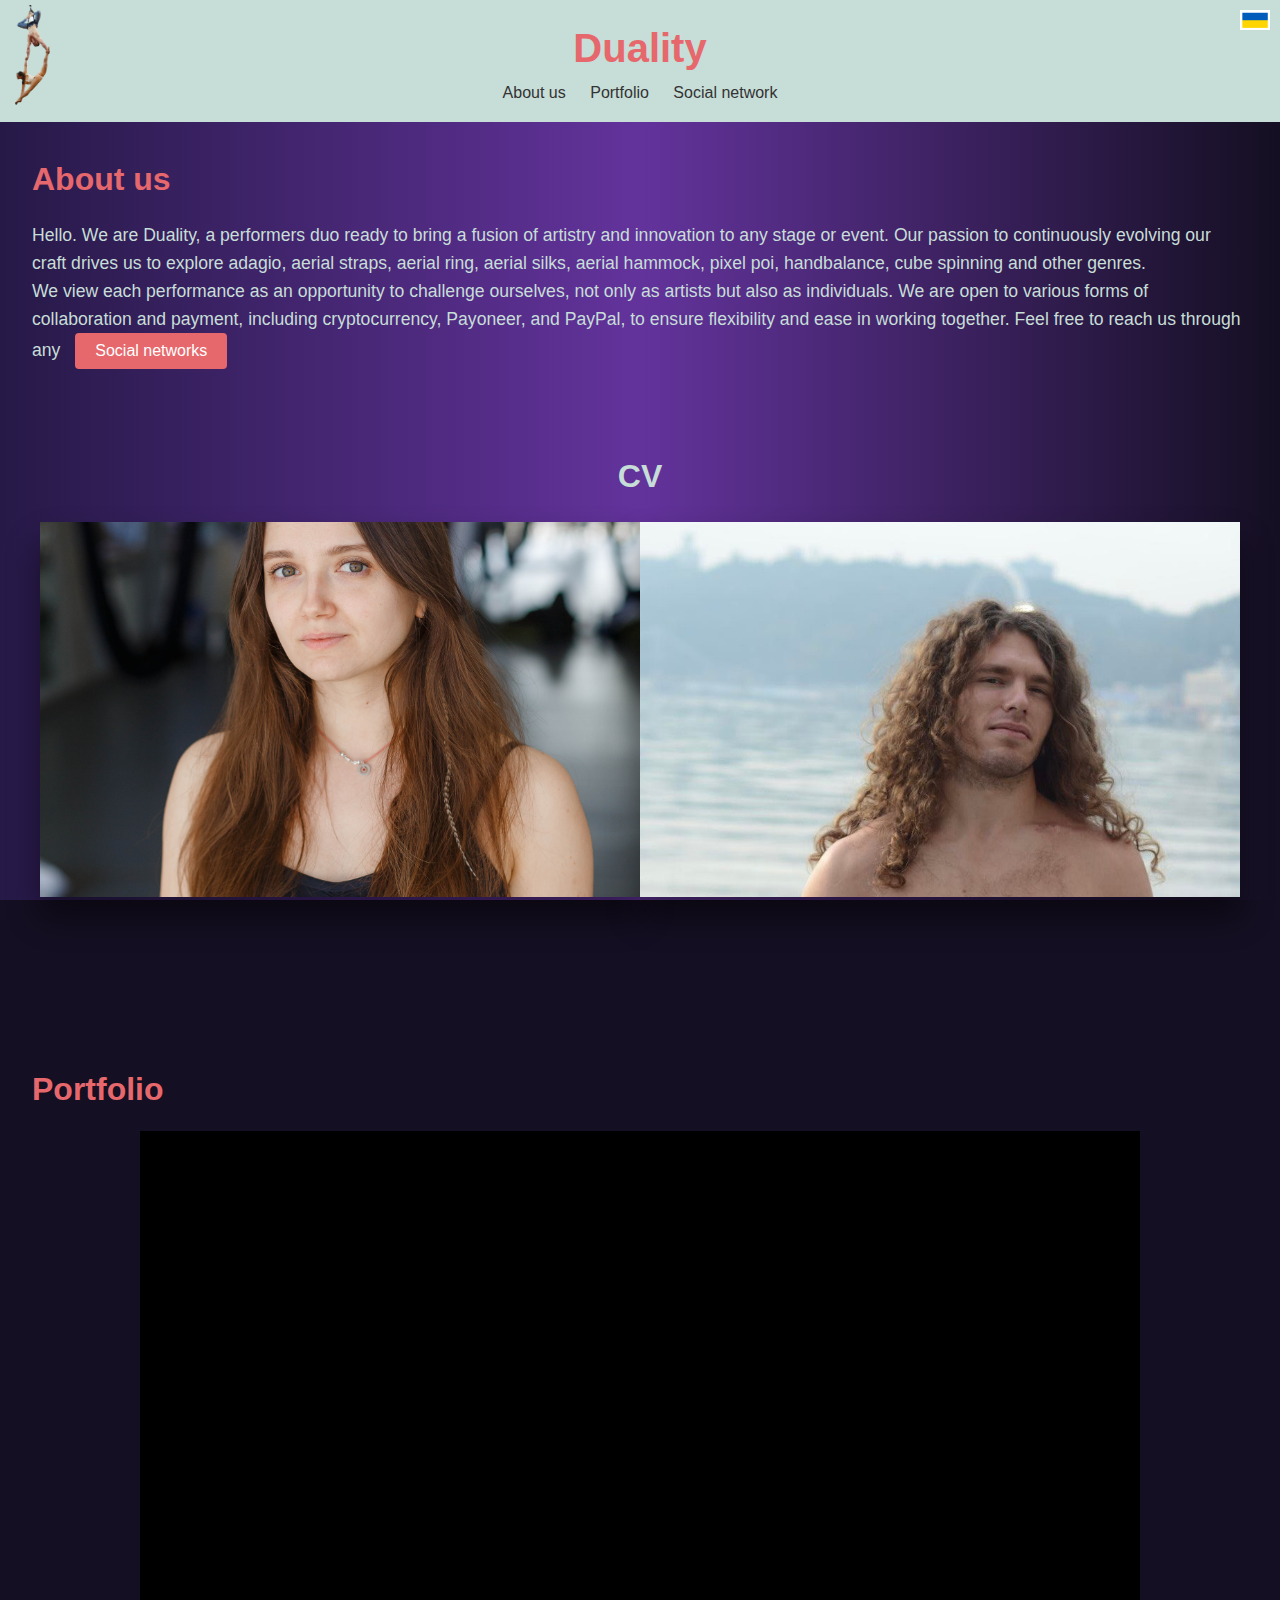
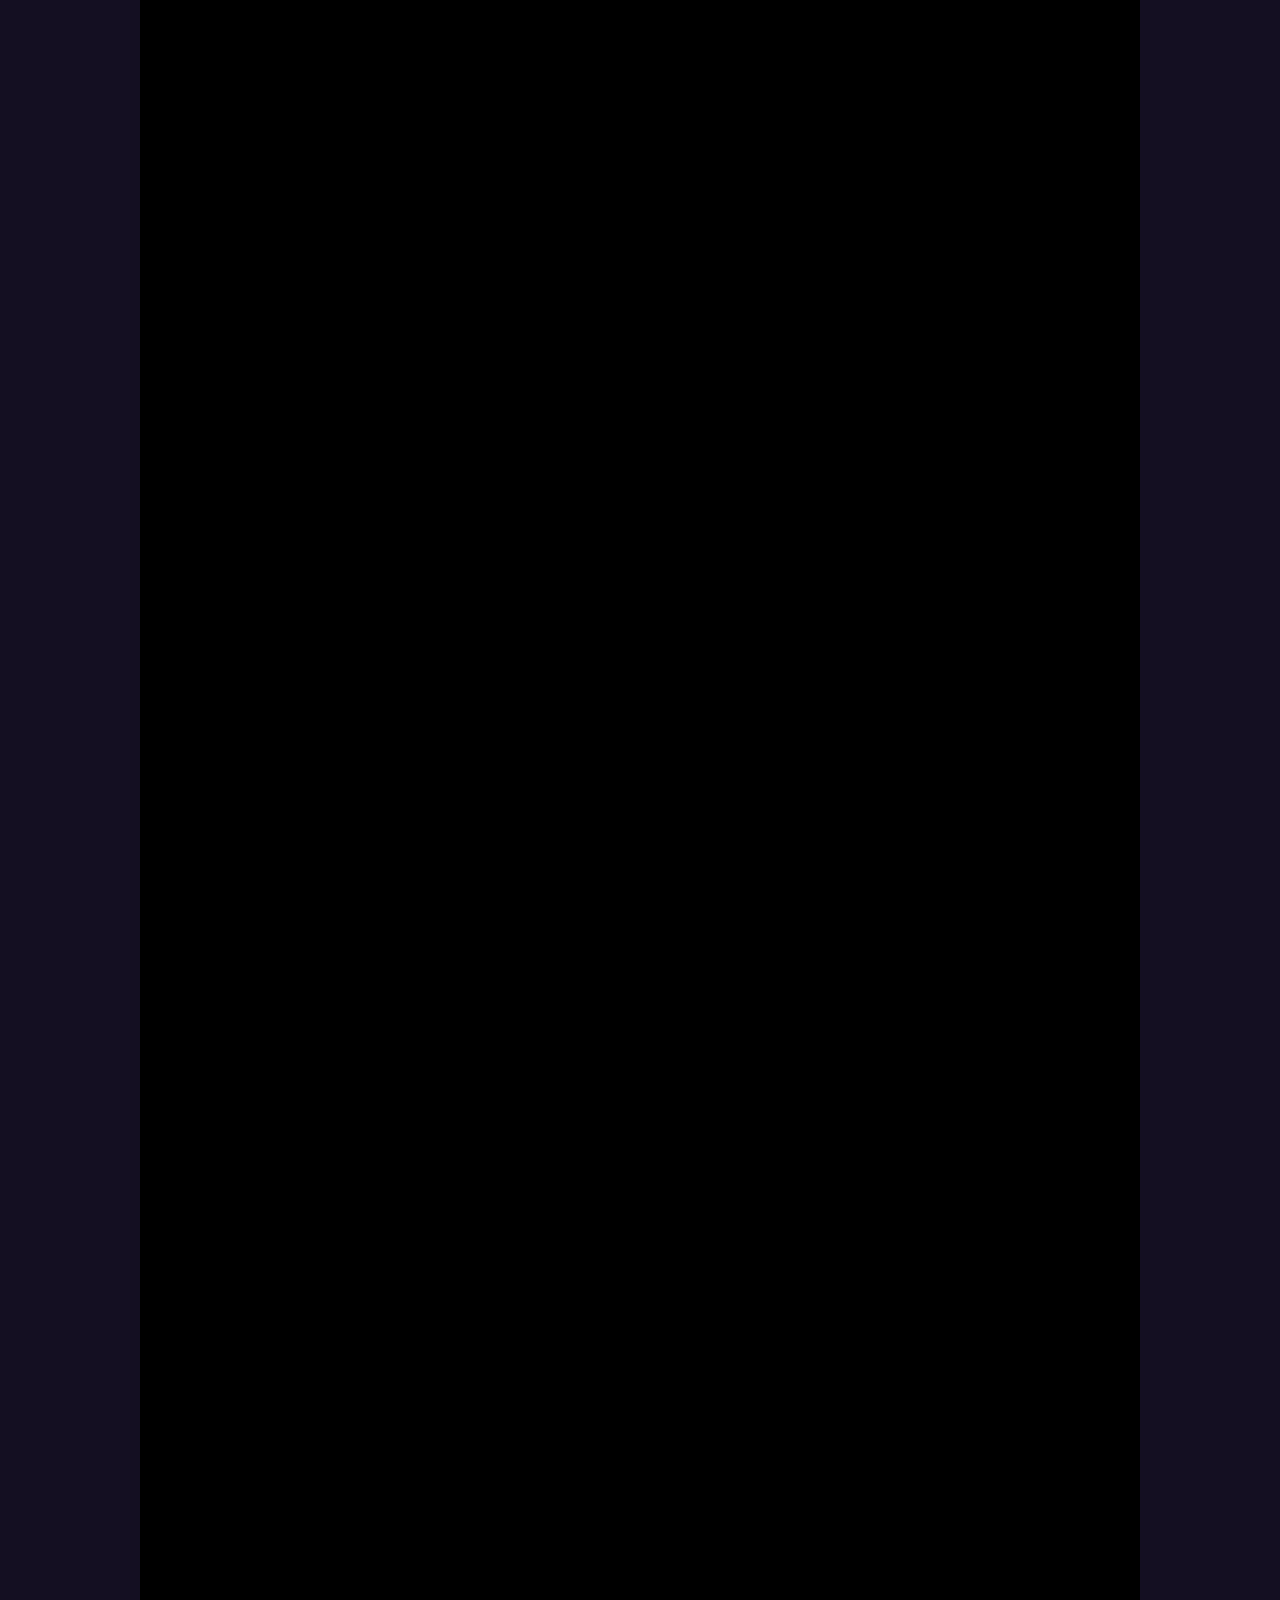
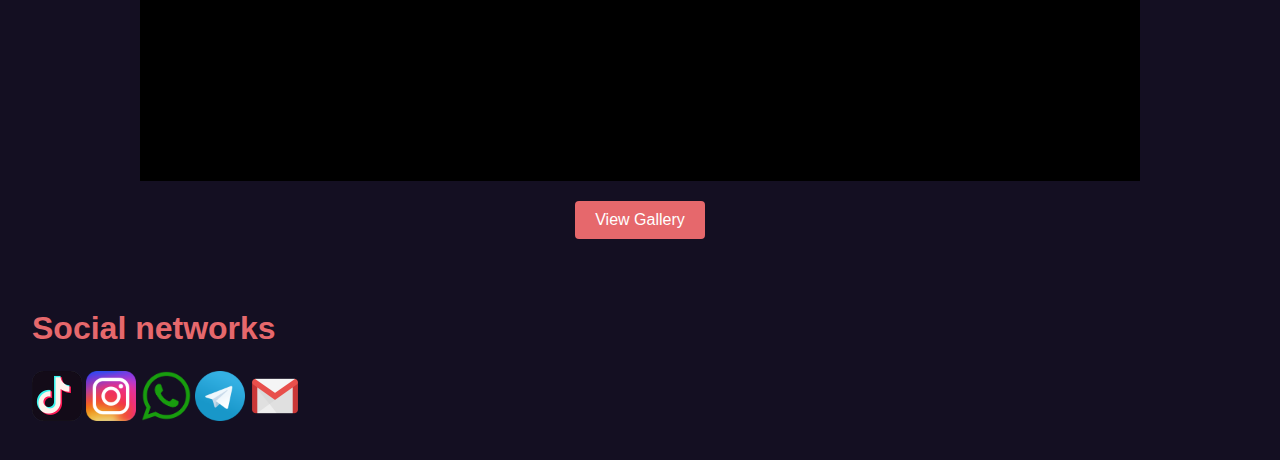
<file: index.html>
<!DOCTYPE html>
<html lang="en">
    <html prefix="og: http://ogp.me/ns#">

<head>
    <meta charset="UTF-8">
    <meta name="viewport" content="width=device-width, initial-scale=1.0">
    <title>Duality</title>
    <meta name="Duality" content="Two hearts, one direction">
    <meta  property="og:title" content="Duality" />
    <meta  property="og:type" content="aerial.acrobatics" />
    <meta  property="og:image" content="IMG/logo0.PNG" />
    <link rel="stylesheet" href="CSS/duality_portfolio.css">
    <link rel="icon" href="IMG/D.png" type="image/x-icon">
</head>

<body>
    <header>
        <img src="IMG/logo0.PNG" alt="Duality" width="100" height="100" class="logo">
        <img src="IMG/flag.png" alt="Ukrainian Flag" width="30" height="20" class="flag">
        <h1 class="name">Duality</h1>
        <nav>
            <ul>
                <li><a href="#about">About us</a></li>
                <li><a href="#portfolio">Portfolio</a></li>
                <li><a href="#social">Social network</a></li>
            </ul>
        </nav>
    </header>

    <section id="about">
        <h2>About us</h2>
        <p class="about-text">
            Hello. We are Duality, a performers duo ready to bring a fusion of artistry and innovation to any stage or event. Our passion to continuously evolving our craft drives us to explore adagio, aerial straps, aerial ring, aerial silks, aerial hammock, pixel poi, handbalance, cube spinning and other genres. <br> We view each performance as an opportunity to challenge ourselves, not only as artists but also as individuals. We are open to various forms of collaboration and payment, including cryptocurrency, Payoneer, and PayPal, to ensure flexibility and ease in working together. Feel free to reach us through any 
        </p>
        <div class="about-social">
            <a href="#social">Social networks</a>
        </div>
    </section>
<!---
    <section id="accordion_section">
        <li class="item1">
            <input type="radio" name="point" id="slide1">
            <label for="slide1" class="label">
                <h4>Kateryna Mahnytska</h4<br><h5>Adagio, aerial straps, aerial ring, aerial silks, aerial hammock, pixel poi</h5><span class="control"></span>
                <div class="slider ">
                    <div class="details-container">
                    <p id="details1">24.02.1993, 160cm, 49kg, Ukrainian<br>
                        Current location: Antalya, Turkey<br><br>Education: Physical rehabilitologist<br>Languages: english - b1, ukrainian - native, russian - fluent<br><br><br>Professional experience:<br>Category (2-be adult) in artistic gymnastics, 5 years in dance group, theater performances in Ukraine, 5 seasons of work in Turkish companies as a fire performer, light show, aerial gymnast, pair & solo acrobat. Aerial performances on events in India, Cyprus.</p>
                    <img sizes="(max-width: 589px) 100vw" srcset="IMG/photo_Kate.jpg" alt="Kate photo" id="details_image1"/>
                    </div>
                </div>
            </label>
        </li>
        <li class="item2">
            <input type="radio" name="point" id="slide1">
            <label for="slide1" class="label">
                <h4>Oleksandr Tretiakov</h4<br><h5>Adagio, aerial straps, handbalance, cube & pyramid</h5><span class="control"></span>
                <div class="slider ">
                    <div class="details-container">
                        <p id="details2">07.01.1995, 180cm, 78kg, Ukrainian<br>
                            Current location: Antalya, Turkey<br><br>Education: Dentist<br>Languages: english - b2, french - a2, ukrainian - native, russian - fluent<br><br><br>Professional experience:<br>Performances at events in Ukraine & Poland as an acrobat, teaching pair acrobatics, season in Turkey as an aerialist, handbalancer, cube & pyramid spiner, pair acrobat.</p>
                        <img sizes="(max-width: 589px) 100vw" srcset="IMG/photo_Alex.jpg" alt="Alex photo" id="details_image2" />
                    </div>
                </div>
            </label>
        </li>
    </section>
-->
<h1>CV</h1>

<div class="accordion">


    <!-- BOX 1 -->
    <div class="box a4">
        <div class="image_1">
            <div class="text">
                <h2>Kate Mahnytska</h2>
                <div style="position: relative; width: 100%; height: 0; padding-top: 141.4286%;
                padding-bottom: 0; box-shadow: 0 2px 8px 0 rgba(63,69,81,0.16); margin-top: 0.9em; margin-bottom: 0.9em; overflow: hidden;
                border-radius: 8px; will-change: transform;">
                 <iframe loading="lazy" style="position: absolute; width: 100%; height: 100%; top: 0; left: 0; border: none; padding: 0;margin: 0;"
                    src="https:&#x2F;&#x2F;www.canva.com&#x2F;design&#x2F;DAFvZqABlFU&#x2F;view?embed">
                 </iframe>
               </div>
               <div class="qwerty">
                <div class="about-social">
                 <a href="https://www.canva.com/design/DAFvZqABlFU/6CcRGbFFW_xfgGA8W08Ibg/view?website#4" target="_blank" rel="noopener">Web view</a>
                 </div>
                 <div class="about-social">
                     <a href="https://docs.google.com/document/d/1v2Px7G0f8-kA0Ck2UgKC3pBtybcI0jKA9Hl34_ZQ_2c/edit?usp=drivesdk" target="_blank" rel="noopener">DOCX</a>
                     </div>
                 </div>
            </div>
        </div>
    </div>
    <!-- BOX 2 -->
    <div class="box a5">
        <div class="image_2">
            <div class="text">
                <h2>Alex Tretiakov</h2>
                <div style="position: relative; width: 100%; height: 0; padding-top: 141.4286%;
                padding-bottom: 0; box-shadow: 0 2px 8px 0 rgba(63,69,81,0.16); margin-top: 0.9em; margin-bottom: 0.9em; overflow: hidden;
                border-radius: 8px; will-change: transform;">
                 <iframe loading="lazy" style="position: absolute; width: 100%; height: 100%; top: 0; left: 0; border: none; padding: 0;margin: 0;"
                    src="https:&#x2F;&#x2F;www.canva.com&#x2F;design&#x2F;DAFvZwcOye0&#x2F;view?embed" >
                 </iframe>
               </div>
               <div class="qwerty">
               <div class="about-social">
                <a href="https://www.canva.com/design/DAFvZwcOye0/vmxVHn8MeIl6NIWlVVWilg/view?website#4" target="_blank" rel="noopener">Web view</a>
                </div>
                <div class="about-social">
                    <a href="https://docs.google.com/document/d/1XgEQAJViVi2gYPalPt6ZBsSIKIpQvscqUnuFTVB7GH8/edit?usp=drivesdk" target="_blank" rel="noopener">DOCX</a>
                    </div>
                </div>
            </div>
        </div>
    </div>

</div>

    <section id="portfolio">
        <h2>Portfolio</h2>
        <div class="gallery">
            <div class="image-wrapper" data-video-id="dxc5rKU626o" alt="If You can not see the video player here, please visit https://www.youtube.com/embed/dxc5rKU626o">
                <div class="video-player">
                    <iframe width="100%" height="100%" src="https://www.youtube.com/embed/dxc5rKU626o" frameborder="0" allowfullscreen></iframe>
                </div>
            </div>
        </div>
        <div class="gallery">
            <div class="image-wrapper" data-video-id="CyJFKvGVJSA" alt="If You can not see the video player here, please visit https://www.youtube.com/embed/CyJFKvGVJSA">
                <div class="video-player">
                    <iframe width="100%" height="100%" src="https://www.youtube.com/embed/CyJFKvGVJSA" frameborder="0" allowfullscreen></iframe>
                </div>
            </div>
        </div>
        <div class="gallery">
            <div class="image-wrapper" data-video-id="ntACspNRNXk" alt="If You can not see the video player here, please visit https://www.youtube.com/embed/n_j2iOMlWr8?si=qDFFpzUSdX3IEUDZ">
                <div class="video-player">
                    <iframe width="100%" height="100%" src="https://www.youtube.com/embed/n_j2iOMlWr8?si=qDFFpzUSdX3IEUDZ" frameborder="0" allowfullscreen></iframe>
                </div>
            </div>
        </div>
        
        <div class="gallery">
            <div class="image-wrapper" data-video-id="2i1zwaqKYOQ" alt="If You can not see the video player here, please visit https://www.youtube.com/embed/2i1zwaqKYOQ" >
                <div class="video-player">
                    <iframe width="100%" height="100%" src="https://www.youtube.com/embed/2i1zwaqKYOQ" frameborder="0" allowfullscreen></iframe>
                </div>
            </div>
        </div>
        <div class="gallery-button">
            <a href="https://www.flickr.com/photos/184031045@N06/albums" target="_blank">
                <button>View Gallery</button>
            </a>
        </div>
    </section>

    <section id="social">
        <h2>Social networks</h2>
        <div class="social-icons">
            <a href="https://www.tiktok.com/@duality_kss?_t=8eFfsSEeFB0" target="_blank">
                <img src="IMG/logo-tiktok.png" alt="TikTok" width="50" height="50">
            </a>
            <a href="https://instagram.com/duo_kss?igshid=MzRlODBiNWFlZA==" target="_blank">
                <img src="IMG/logo-ig.png" alt="Instagram" width="50" height="50">
            </a>
            <a href="https://api.whatsapp.com/send?phone=380666063989" target="_blank">
                <img src="IMG/logo-whatsapp.png" alt="WhatsApp" width="50" height="50">
            </a>
            <!--<a href="viber://chat?number=0666063989" target="_blank">
                <img src="logo-viber.png" alt="Viber" width="50" height="50">
            </a> -->
            <a href="https://telegram.me/duoks" target="_blank">
                <img src="IMG/logo-telegram.png" alt="Telegram" width="50" height="50">
            </a>
            <a href="mailto:weareduoks@gmail.com">
                <img src="IMG/logo-gmail.png" alt="Email" width="50" height="50">
            </a>
        </div>
    </section>

    

    <script src="JS/duality_portfolio.js"></script>
</body>

</html>
</file>
<file: CSS/duality_portfolio.css>
* {
  box-sizing: border-box;
  margin: 0;
  padding: 0;
}

body {
  font-family: 'Gill Sans', 'Gill Sans MT', Calibri, 'Trebuchet MS', sans-serif; 
  line-height: 1.6;
  margin: 0;
  padding: 0;
  background-color: #f7f7f7;
  color: #c7ddd7;
}


header {
  position: relative;
  background-color: #333;
  color: #ffffff;
  text-align: center;
  padding: 1rem;
}
.name{
	display: inline;
}
.flag {
  position: absolute;
  top: 10px;
  right: 10px;
}

.logo {
  position: absolute;
  top: 5px;
  left: 15px;
  width: 35px;
  height: 100px;
}

header h1 {
  font-size: 2.5rem;
  font-weight: bold;
  margin: 0;
  color: #e6686c;
}

nav ul {
  list-style: none;
  margin: 0;
  padding: 0;
}

nav li {
  display: inline-block;
  margin: 0 10px;
}

nav a {
  color: #fff;
  text-decoration: none;
  transition: color 0.5s ease;
}

nav a:hover {
  color: #e6686c;
}

section {
  padding: 2rem;
}

h2 {
  font-size: 2rem;
  font-weight: bold;
  margin-bottom: 1rem;
  color: #e6686c;
}

p {
  font-size: 1rem;
  line-height: 1.6;
  margin-bottom: 1.5rem;
  font-family: 'Gill Sans', 'Gill Sans MT', Calibri, 'Trebuchet MS', sans-serif; 
  color: #333;
}

.about-text {
  font-size: 0.9 rem;
  line-height: 1.6;
  color: #fff;
}

.about-text {
  font-size: 1.1rem;
  line-height: 1.6;
  color: #c7ddd7;
  display: inline;
}

.about-social {
  display: inline-flex;
  margin-left: 10px;
}

.about-social a {
  padding: 5px 20px;
  background-color: #e6686c;
  color: #fff;
  border: none;
  border-radius: 4px;
  font-size: 16px;
  text-decoration: none;
  cursor: pointer;
}

.about-social a:hover {
  background-color: #99cdbf;
}

/* Gallery styles */
.gallery {
  max-width: 1000px;
  margin: 0 auto;
  display: grid;
  grid-template-columns: 1fr;
  grid-gap: 20px;
  justify-items: center;
}
.qwerty{
	display: inline-block;
}
.image-wrapper {
  cursor: pointer;
  width: 100%;
  position: relative;
  padding-top: 56.25%; /* 16:9 aspect ratio for widescreen videos */
  background-color: #000;
}

.image-wrapper[data-video-id] {
  /* Center the play button icon */
  display: flex;
  justify-content: center;
  align-items: center;
}

.image-wrapper[data-video-id] i {
  color: #63339c;
  font-size: 40px;
  opacity: 0;
}

.image-wrapper[data-video-id]:hover i {
  opacity: 1;
}


.gallery-button {
  text-align: center;
  margin-top: 20px;
}

.gallery-button button {
  padding: 10px 20px;
  background-color: #e6686c;
  color: #fff;
  border: none;
  border-radius: 4px;
  font-size: 16px;
  cursor: pointer;
}

.gallery-button button:hover {
  background-color: #99cdbf;
}

.social-icons a {
  text-decoration: none;
}

.overlay {
  position: fixed;
  top: 0;
  left: 0;
  width: 100%;
  height: 100%;
  background-color: rgba(0, 0, 0, 0.8);
  z-index: 9999;
}

.video-player {
  position: absolute;
  top: 0;
  left: 0;
  width: 100%;
  height: 100%;
  background-color: #000;
}

.video-player iframe {
  position: absolute;
  top: 0;
  left: 0;
  width: 100%;
  height: 100%;
  border: #e6686c;
}

@media (prefers-color-scheme: dark) {
  body {
    background-color: #140f22;
	background-image:
		url("https://lidachk.github.io/cssBayan/cssBayan/assets/filter.svg"),
		linear-gradient(90deg, #261947, #63339c, #140f22);
	background-repeat: no-repeat, repeat, repeat;
	background-position: 0% 100%, 0 0, center;
	background-blend-mode: lighten;
	background-attachment: fixed;
	background-size: 100vmin, auto, auto;
	animation: start1 2s ease-in-out;
  }

  header {
    background-color: #444;
  }

  nav a {
    color: #ddd;
  }
}

@media (prefers-color-scheme: light) {
  body {
    background-color: #140f22;
	background-image:
		url("https://lidachk.github.io/cssBayan/cssBayan/assets/filter.svg"),
		linear-gradient(90deg, #261947, #63339c, #140f22);
	background-repeat: no-repeat, repeat, repeat;
	background-position: 0% 100%, 0 0, center;
	background-blend-mode: lighten;
	background-attachment: fixed;
	background-size: 100vmin, auto, auto;
	animation: start1 2s ease-in-out;
}

  header {
    background-color: #c7ddd7;
  }

  nav a {
    color: #333;
  }
}

/*
:root {
	--color-one: #130e23;
	--color-two: #364b44;
	--text-color: #c2e6ef;
	--mem-width: min(38em, calc(100vw - 4em));
	--mem-height: min(36em, calc(100vw - 6em));
	--slide-duration: 0.9s;
	--text-duration: 0.9s;
	--text-l-height: 1.5em;
	--lbg: "https://lidachk.github.io/cssBayan/cssBayan/assets/lbg370.png";
	--lbg-50: "https://lidachk.github.io/cssBayan/cssBayan/assets/lbg50.png";
}

* {
	box-sizing: border-box;
}

ul {
	padding: 0;
	list-style:inside
}

body,
h1,
h4,
p,
ul,
ol,
li {
	margin: 0;
}

* {
	margin: 0;
}

body {
	font-family: 'Gill Sans', 'Gill Sans MT', Calibri, 'Trebuchet MS', sans-serif; 
	min-height: 100vh;
	scroll-behavior: smooth;
	text-rendering:optimizeSpeed;
	line-height: 1.7;

	color: var(--text-color);


	background-color: #140f22;
	background-image:
		url("https://lidachk.github.io/cssBayan/cssBayan/assets/filter.svg"),
		linear-gradient(90deg, #261947, #63339c, #140f22);
	background-repeat: no-repeat, repeat, repeat;
	background-position: 0% 100%, 0 0, center;
	background-blend-mode: lighten;
	background-attachment: fixed;
	background-size: 100vmin, auto, auto;
	animation: start1 2s ease-in-out;
}

.details-container {
  display: flex;
  align-items: center; /* Vertically center contents 
  margin-bottom: 20px; Add spacing between containers 



.details-container img {
  border-radius: 50%
	max-width: 100px;
  height: auto; 
  margin-right: 20px; 
}

#details1,
#details2 {
 color: #c7ddd7;
}

#details_image1,
#details_image2 {
  border-radius: 70%; 
  max-width: 29%; 
  height: auto;
}

@keyframes start {
	0% {
		background-blend-mode: color-burn;
	}
	50% {
		background-blend-mode: darken;
	}
	100% {
		background-blend-mode: lighten;
	}
}
@keyframes start1 {
	0% {
		background-position: -100% 0, 0 0, center;
	}
	100% {
		background-position: 0 100%, 0 0, center;
	}
}

input,
button,
textarea,
select {
	font: inherit;
}

main {
	margin: 1em auto;
	width: var(--mem-width);
	max-width: 100%;
	font-size: 0.7rem;
}

.head {
	display: block;
	width: 100%;
	height: auto;
	background-repeat: no-repeat;
	background-position: center;
	background-size: contain;
	margin: 1em 0;
	text-transform: uppercase;
	text-align: center;
	text-transform: uppercase;
}

ul.item-list {
	max-width: var(--mem-width);
	margin: 0 auto;
}

img {
	max-width: 50%;
}

img[width][height] {
	height: auto;
}


img[src$=".svg"] {
	width: 50%;
	height: auto;
	max-width: none;
}

input {
	display: none;
}

label {
	width: 100%;

	display: grid;
	grid-template-columns: 1fr auto;
	grid-template-rows: auto auto;
	grid-template-areas: "h4 control" "img img";
	margin-bottom: 1em;
	border-radius: 0.5em;
	background-color: #45186b;
	transition: all 0.35s ease-in-out;
	padding: 0.5em;
}

label > h4 {
	height: var(--text-l-height);
	overflow: hidden;

	transition: height var(--text-duration) ease-in-out;
	grid-area: h4;
}

label > .control {
	grid-area: control;
}

label > .slider {
	grid-area: img;
}

.slider {
	margin-top: 1em;
	overflow: hidden;
	transition: all var(--slide-duration);
	height: 0;
}

input:checked + label > .slider {

	transition: height var(--slide-duration) ease-in-out;
	height: var(--mem-height);
}

input:checked + label > h4 {
	height: calc(var(--text-l-height) * 3);
	
	transition: height var(--text-duration) ease-in-out;
}

input:not(:checked) + label > .slider {

	transition: height var(--slide-duration) ease-in-out;
	height: 0;
}

.control {
	display: block;
	width: var(--text-l-height);
	height: var(--text-l-height);
	background: url(https://lidachk.github.io/cssBayan/cssBayan/assets/control.svg);
	filter: invert(1%) sepia(42%) saturate(1672%) hue-rotate(167deg)
		brightness(101%) contrast(87%);
	background-repeat: no-repeat;
	background-position: center;
	background-size: contain;

	transition: all 0.3s ease;
	-webkit-transition: all 0.3s ease;
	-moz-transition: all 0.3s ease;
	-ms-transition: all 0.3s ease;
	-o-transition: all 0.3s ease;

	opacity: 0;
}

input:checked ~ label > .control {
	transform: rotate(-1.5turn);
	-webkit-transform: rotate(-1.5turn);
	-moz-transform: rotate(-1.5turn);
	-ms-transform: rotate(-1.5turn);
	-o-transform: rotate(-1.5turn);
}

@keyframes details-show {
	0% {
		height: 0;
	}

	100% {
		height: var(--mem-height);
	}
}

@keyframes details-hide {
	0% {
		height: var(--mem-height);
	}

	100% {
		height: 0;
	}
}

@keyframes text-show {
	0% {
		height: var(--text-l-height);
	}

	100% {
		height: calc(var(--text-l-height) * 5);
	}
}

@keyframes text-hide {
	0% {
		height: calc(var(--text-l-height) * 5);
	}

	100% {
		height: var(--text-l-height);
	}
}

@keyframes glow {
	0% {
		filter: drop-shadow(0 -0.2em 0.5em #c7ddd7);
	}

	100% {
		filter: drop-shadow(0 -0.2em 0.8em #c7ddd7);
	}
}

.label:active > .control,
.label:active {
	opacity: 1;
	animation: 0.9s glow ease-in-out infinite alternate;
}

@media (hover: hover) {
	li,
	label {
		cursor: pointer;
	}

	input:not(:checked) + label:hover > .slider {
	
		transition: height var(--slide-duration) ease-in-out;
		height: var(--mem-height);
	}

	input:not(:checked) + label:not(:hover) > .slider {
		
		transition: height var(--slide-duration) ease-in-out;
		height: 0;
	}

	input:not(:checked) + label:hover > h4 {
	
		transition: height var(--text-duration) ease-in-out;
		height: calc(var(--text-l-height) * 5);
	}

	input:not(:checked) + label:not(:hover) > h4 {*/
		/* animation: text-hide var(--text-duration) ease-in-out; */
		/*transition: height var(--text-duration) ease-in-out;
		height: var(--text-l-height);
	}

	ul:hover .control {
		opacity: 1;
	}

	input:not(:checked) + label:hover > .control {
		transform: rotate(1.25turn);
		-webkit-transform: rotate(1.25turn);
		-moz-transform: rotate(1.25turn);
		-ms-transform: rotate(1.25turn);
		-o-transform: rotate(1.25turn);
		filter: drop-shadow(0 -0.2em 0.5em #5ed8d8);
	}
}

@media all and (min-width: 375px) and (max-width: 1022px) {
	*//*mobile*/
/*	body {
		background-image:
			url("https://lidachk.github.io/cssBayan/cssBayan/assets/filter.svg"),
			linear-gradient(90deg, #261947, #63339c, #140f22);
	}

	.label {
		padding: 1em;
	}

	main {
		font-size: 1rem;
	}
}

@media all and (min-width: 1023px) {
	*//*descktop*/
	/*
	:root {
		--mem-width: 38rem;
		--mem-height: 36rem;
	}

	body {
		background-image:
			url("https://lidachk.github.io/cssBayan/cssBayan/assets/filter.svg"),
			linear-gradient(90deg, #261947, #63339c, #140f22);
	}

	.head {
		margin: 1em 0;
		text-align: center;
		text-transform: uppercase;
	}

	.label {
		padding: 1rem;
	}

	body {
		background-size: min(calc(50wv-20rem), 100vmin), auto, auto;
	}

	main {
		font-size: 1.5rem;
	}
	*/

@import url('https://fonts.googleapis.com/css?family=Fjalla+One');
@import url('https://fonts.googleapis.com/css?family=Exo+2');

.accordion {
    max-width: 1200px;
    height: 500px;
    margin: 20px auto;
    display: flex;
    flex-direction: row;
    cursor: pointer;
    margin-bottom: 10px;
}
	.a4
  {
		background-image: url("../IMG/photo_Kate.jpg");
		pposition: absolute;
		background-position: left;
}
	.a5 {
		background-image: url("../IMG/photo_Alex.jpg");
		position: absolute;
		background-position: up;
	}
.box {
    position: relative;
    height: 75%;
    flex: 1;
    background-size: cover;
    transition: .9s;
    box-shadow: 0px 20px 30px rgba(0, 0, 0, 0.47);
}
.box:hover{
    flex: 3;
    height: 500px;
}
p {
    font-weight: normal;
    font-family: 'Exo 2', sans-serif;
}
.text {
    position: absolute;
    bottom: 0;
    opacity: 0;
    padding: 10px;
}
.box:hover .text{
    opacity:1;
}
h1 {
    width: 250px;
    text-align: center;
    margin: 50px auto 20px auto;
}
@media screen and (max-width: 300px){
    body{
        margin: 0;
    }
    .accordion {
        flex-direction: column;
        height: 70px;
        box-shadow: none;
    }
    .box {
        box-shadow: none;
    }
    .box:hover {
        flex: 3;
    }
}
* {
  box-sizing: border-box;
  margin: 0;
  padding: 0;
}

body {
  font-family: 'Gill Sans', 'Gill Sans MT', Calibri, 'Trebuchet MS', sans-serif; 
  line-height: 1.6;
  margin: 0;
  padding: 0;
  background-color: #f7f7f7;
  color: #c7ddd7;
}


header {
  position: relative;
  background-color: #333;
  color: #ffffff;
  text-align: center;
  padding: 1rem;
}
.name{
	display: inline;
}
.flag {
  position: absolute;
  top: 10px;
  right: 10px;
}

.logo {
  position: absolute;
  top: 5px;
  left: 15px;
  width: 35px;
  height: 100px;
}

header h1 {
  font-size: 2.5rem;
  font-weight: bold;
  margin: 0;
  color: #e6686c;
}

nav ul {
  list-style: none;
  margin: 0;
  padding: 0;
}

nav li {
  display: inline-block;
  margin: 0 10px;
}

nav a {
  color: #fff;
  text-decoration: none;
  transition: color 0.5s ease;
}

nav a:hover {
  color: #e6686c;
}

section {
  padding: 2rem;
}

h2 {
  font-size: 2rem;
  font-weight: bold;
  margin-bottom: 1rem;
  color: #e6686c;
}

p {
  font-size: 1rem;
  line-height: 1.6;
  margin-bottom: 1.5rem;
  font-family: 'Gill Sans', 'Gill Sans MT', Calibri, 'Trebuchet MS', sans-serif; 
  color: #333;
}

.about-text {
  font-size: 0.9 rem;
  line-height: 1.6;
  color: #fff;
}

.about-text {
  font-size: 1.1rem;
  line-height: 1.6;
  color: #c7ddd7;
  display: inline;
}

.about-social {
  display: inline-flex;
  margin-left: 10px;
}

.about-social a {
  padding: 5px 20px;
  background-color: #e6686c;
  color: #fff;
  border: none;
  border-radius: 4px;
  font-size: 16px;
  text-decoration: none;
  cursor: pointer;
}

.about-social a:hover {
  background-color: #99cdbf;
}

/* Gallery styles */
.gallery {
  max-width: 1000px;
  margin: 0 auto;
  display: grid;
  grid-template-columns: 1fr;
  grid-gap: 20px;
  justify-items: center;
}
.qwerty{
	display: inline-block;
}
.image-wrapper {
  cursor: pointer;
  width: 100%;
  position: relative;
  padding-top: 56.25%; /* 16:9 aspect ratio for widescreen videos */
  background-color: #000;
}

.image-wrapper[data-video-id] {
  /* Center the play button icon */
  display: flex;
  justify-content: center;
  align-items: center;
}

.image-wrapper[data-video-id] i {
  color: #63339c;
  font-size: 40px;
  opacity: 0;
}

.image-wrapper[data-video-id]:hover i {
  opacity: 1;
}


.gallery-button {
  text-align: center;
  margin-top: 20px;
}

.gallery-button button {
  padding: 10px 20px;
  background-color: #e6686c;
  color: #fff;
  border: none;
  border-radius: 4px;
  font-size: 16px;
  cursor: pointer;
}

.gallery-button button:hover {
  background-color: #99cdbf;
}

.social-icons a {
  text-decoration: none;
}

.overlay {
  position: fixed;
  top: 0;
  left: 0;
  width: 100%;
  height: 100%;
  background-color: rgba(0, 0, 0, 0.8);
  z-index: 9999;
}

.video-player {
  position: absolute;
  top: 0;
  left: 0;
  width: 100%;
  height: 100%;
  background-color: #000;
}

.video-player iframe {
  position: absolute;
  top: 0;
  left: 0;
  width: 100%;
  height: 100%;
  border: #e6686c;
}

@media (prefers-color-scheme: dark) {
  body {
    background-color: #140f22;
	background-image:
		url("https://lidachk.github.io/cssBayan/cssBayan/assets/filter.svg"),
		linear-gradient(90deg, #261947, #63339c, #140f22);
	background-repeat: no-repeat, repeat, repeat;
	background-position: 0% 100%, 0 0, center;
	background-blend-mode: lighten;
	background-attachment: fixed;
	background-size: 100vmin, auto, auto;
	animation: start1 2s ease-in-out;
  }

  header {
    background-color: #444;
  }

  nav a {
    color: #ddd;
  }
}

@media (prefers-color-scheme: light) {
  body {
    background-color: #140f22;
	background-image:
		url("https://lidachk.github.io/cssBayan/cssBayan/assets/filter.svg"),
		linear-gradient(90deg, #261947, #63339c, #140f22);
	background-repeat: no-repeat, repeat, repeat;
	background-position: 0% 100%, 0 0, center;
	background-blend-mode: lighten;
	background-attachment: fixed;
	background-size: 100vmin, auto, auto;
	animation: start1 2s ease-in-out;
}

  header {
    background-color: #c7ddd7;
  }

  nav a {
    color: #333;
  }
}

/*
:root {
	--color-one: #130e23;
	--color-two: #364b44;
	--text-color: #c2e6ef;
	--mem-width: min(38em, calc(100vw - 4em));
	--mem-height: min(36em, calc(100vw - 6em));
	--slide-duration: 0.9s;
	--text-duration: 0.9s;
	--text-l-height: 1.5em;
	--lbg: "https://lidachk.github.io/cssBayan/cssBayan/assets/lbg370.png";
	--lbg-50: "https://lidachk.github.io/cssBayan/cssBayan/assets/lbg50.png";
}

* {
	box-sizing: border-box;
}

ul {
	padding: 0;
	list-style:inside
}

body,
h1,
h4,
p,
ul,
ol,
li {
	margin: 0;
}

* {
	margin: 0;
}

body {
	font-family: 'Gill Sans', 'Gill Sans MT', Calibri, 'Trebuchet MS', sans-serif; 
	min-height: 100vh;
	scroll-behavior: smooth;
	text-rendering:optimizeSpeed;
	line-height: 1.7;

	color: var(--text-color);


	background-color: #140f22;
	background-image:
		url("https://lidachk.github.io/cssBayan/cssBayan/assets/filter.svg"),
		linear-gradient(90deg, #261947, #63339c, #140f22);
	background-repeat: no-repeat, repeat, repeat;
	background-position: 0% 100%, 0 0, center;
	background-blend-mode: lighten;
	background-attachment: fixed;
	background-size: 100vmin, auto, auto;
	animation: start1 2s ease-in-out;
}

.details-container {
  display: flex;
  align-items: center; /* Vertically center contents 
  margin-bottom: 20px; Add spacing between containers 



.details-container img {
  border-radius: 50%
	max-width: 100px;
  height: auto; 
  margin-right: 20px; 
}

#details1,
#details2 {
 color: #c7ddd7;
}

#details_image1,
#details_image2 {
  border-radius: 70%; 
  max-width: 29%; 
  height: auto;
}

@keyframes start {
	0% {
		background-blend-mode: color-burn;
	}
	50% {
		background-blend-mode: darken;
	}
	100% {
		background-blend-mode: lighten;
	}
}
@keyframes start1 {
	0% {
		background-position: -100% 0, 0 0, center;
	}
	100% {
		background-position: 0 100%, 0 0, center;
	}
}

input,
button,
textarea,
select {
	font: inherit;
}

main {
	margin: 1em auto;
	width: var(--mem-width);
	max-width: 100%;
	font-size: 0.7rem;
}

.head {
	display: block;
	width: 100%;
	height: auto;
	background-repeat: no-repeat;
	background-position: center;
	background-size: contain;
	margin: 1em 0;
	text-transform: uppercase;
	text-align: center;
	text-transform: uppercase;
}

ul.item-list {
	max-width: var(--mem-width);
	margin: 0 auto;
}

img {
	max-width: 50%;
}

img[width][height] {
	height: auto;
}


img[src$=".svg"] {
	width: 50%;
	height: auto;
	max-width: none;
}

input {
	display: none;
}

label {
	width: 100%;

	display: grid;
	grid-template-columns: 1fr auto;
	grid-template-rows: auto auto;
	grid-template-areas: "h4 control" "img img";
	margin-bottom: 1em;
	border-radius: 0.5em;
	background-color: #45186b;
	transition: all 0.35s ease-in-out;
	padding: 0.5em;
}

label > h4 {
	height: var(--text-l-height);
	overflow: hidden;

	transition: height var(--text-duration) ease-in-out;
	grid-area: h4;
}

label > .control {
	grid-area: control;
}

label > .slider {
	grid-area: img;
}

.slider {
	margin-top: 1em;
	overflow: hidden;
	transition: all var(--slide-duration);
	height: 0;
}

input:checked + label > .slider {

	transition: height var(--slide-duration) ease-in-out;
	height: var(--mem-height);
}

input:checked + label > h4 {
	height: calc(var(--text-l-height) * 3);
	
	transition: height var(--text-duration) ease-in-out;
}

input:not(:checked) + label > .slider {

	transition: height var(--slide-duration) ease-in-out;
	height: 0;
}

.control {
	display: block;
	width: var(--text-l-height);
	height: var(--text-l-height);
	background: url(https://lidachk.github.io/cssBayan/cssBayan/assets/control.svg);
	filter: invert(1%) sepia(42%) saturate(1672%) hue-rotate(167deg)
		brightness(101%) contrast(87%);
	background-repeat: no-repeat;
	background-position: center;
	background-size: contain;

	transition: all 0.3s ease;
	-webkit-transition: all 0.3s ease;
	-moz-transition: all 0.3s ease;
	-ms-transition: all 0.3s ease;
	-o-transition: all 0.3s ease;

	opacity: 0;
}

input:checked ~ label > .control {
	transform: rotate(-1.5turn);
	-webkit-transform: rotate(-1.5turn);
	-moz-transform: rotate(-1.5turn);
	-ms-transform: rotate(-1.5turn);
	-o-transform: rotate(-1.5turn);
}

@keyframes details-show {
	0% {
		height: 0;
	}

	100% {
		height: var(--mem-height);
	}
}

@keyframes details-hide {
	0% {
		height: var(--mem-height);
	}

	100% {
		height: 0;
	}
}

@keyframes text-show {
	0% {
		height: var(--text-l-height);
	}

	100% {
		height: calc(var(--text-l-height) * 5);
	}
}

@keyframes text-hide {
	0% {
		height: calc(var(--text-l-height) * 5);
	}

	100% {
		height: var(--text-l-height);
	}
}

@keyframes glow {
	0% {
		filter: drop-shadow(0 -0.2em 0.5em #c7ddd7);
	}

	100% {
		filter: drop-shadow(0 -0.2em 0.8em #c7ddd7);
	}
}

.label:active > .control,
.label:active {
	opacity: 1;
	animation: 0.9s glow ease-in-out infinite alternate;
}

@media (hover: hover) {
	li,
	label {
		cursor: pointer;
	}

	input:not(:checked) + label:hover > .slider {
	
		transition: height var(--slide-duration) ease-in-out;
		height: var(--mem-height);
	}

	input:not(:checked) + label:not(:hover) > .slider {
		
		transition: height var(--slide-duration) ease-in-out;
		height: 0;
	}

	input:not(:checked) + label:hover > h4 {
	
		transition: height var(--text-duration) ease-in-out;
		height: calc(var(--text-l-height) * 5);
	}

	input:not(:checked) + label:not(:hover) > h4 {*/
		/* animation: text-hide var(--text-duration) ease-in-out; */
		/*transition: height var(--text-duration) ease-in-out;
		height: var(--text-l-height);
	}

	ul:hover .control {
		opacity: 1;
	}

	input:not(:checked) + label:hover > .control {
		transform: rotate(1.25turn);
		-webkit-transform: rotate(1.25turn);
		-moz-transform: rotate(1.25turn);
		-ms-transform: rotate(1.25turn);
		-o-transform: rotate(1.25turn);
		filter: drop-shadow(0 -0.2em 0.5em #5ed8d8);
	}
}

@media all and (min-width: 375px) and (max-width: 1022px) {
	*//*mobile*/
/*	body {
		background-image:
			url("https://lidachk.github.io/cssBayan/cssBayan/assets/filter.svg"),
			linear-gradient(90deg, #261947, #63339c, #140f22);
	}

	.label {
		padding: 1em;
	}

	main {
		font-size: 1rem;
	}
}

@media all and (min-width: 1023px) {
	*//*descktop*/
	/*
	:root {
		--mem-width: 38rem;
		--mem-height: 36rem;
	}

	body {
		background-image:
			url("https://lidachk.github.io/cssBayan/cssBayan/assets/filter.svg"),
			linear-gradient(90deg, #261947, #63339c, #140f22);
	}

	.head {
		margin: 1em 0;
		text-align: center;
		text-transform: uppercase;
	}

	.label {
		padding: 1rem;
	}

	body {
		background-size: min(calc(50wv-20rem), 100vmin), auto, auto;
	}

	main {
		font-size: 1.5rem;
	}
	*/

@import url('https://fonts.googleapis.com/css?family=Fjalla+One');
@import url('https://fonts.googleapis.com/css?family=Exo+2');

.accordion {
    max-width: 1200px;
    height: 500px;
    margin: 20px auto;
    display: flex;
    flex-direction: row;
    cursor: pointer;
    margin-bottom: 10px;
}
	.a4
  {
		background-image: url("../IMG/photo_Kate.jpg");
		pposition: absolute;
		background-position: left;
}
	.a5 {
		background-image: url("../IMG/photo_Alex.jpg");
		position: absolute;
		background-position: up;
	}
.box {
    position: relative;
    height: 75%;
    flex: 1;
    background-size: cover;
    transition: .9s;
    box-shadow: 0px 20px 30px rgba(0, 0, 0, 0.47);
}
.box:hover{
    flex: 3;
    height: 500px;
}
p {
    font-weight: normal;
    font-family: 'Exo 2', sans-serif;
}
.text {
    position: absolute;
    bottom: 0;
    opacity: 0;
    padding: 10px;
}
.box:hover .text{
    opacity:1;
}
h1 {
    width: 250px;
    text-align: center;
    margin: 50px auto 20px auto;
}
@media screen and (max-width: 300px){
    body{
        margin: 0;
    }
    .accordion {
        flex-direction: column;
        height: 70px;
        box-shadow: none;
    }
    .box {
        box-shadow: none;
    }
    .box:hover {
        flex: 3;
    }
}
</file>
